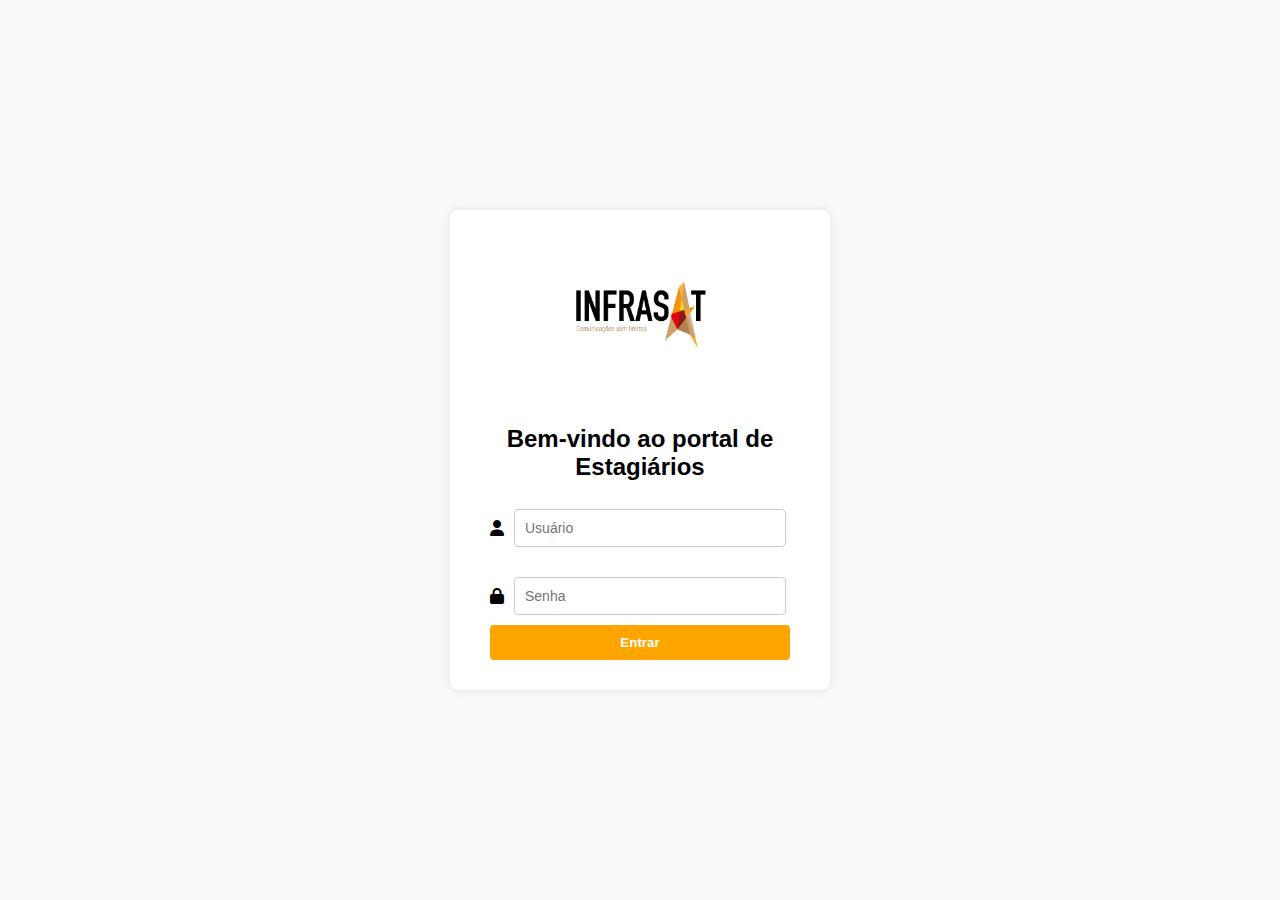
<file: index.html>
<!DOCTYPE html>
<html lang="pt">
<head>
  <meta charset="UTF-8">
  <title>Login</title>
  <link rel="stylesheet" href="style.css">
  <link rel="stylesheet" href="https://cdnjs.cloudflare.com/ajax/libs/font-awesome/6.4.0/css/all.min.css">

</head>
<body>
  
  <div class="login-container">
    <img src="imagens/logo.png" alt="Logo Infrasat" class="logo" />
    <h2>Bem-vindo ao portal de Estagiários</h2>

  <div style="display: flex; align-items: center; max-width: 300px; margin: auto;">
    <i class="fa fa-user" style="margin-right: 10px;"></i>
    <input type="text" placeholder="Usuário">
  </div>

  <div style="display: flex; align-items: center; max-width: 300px; margin: auto; margin-top: 10px;">
    <i class="fa fa-lock" style="margin-right: 10px;"></i>
    <input type="password" placeholder="Senha">
  </div>

    <button>Entrar</button>
</div>

<script>
  function validarLogin() {
    const usuario = document.getElementById('usuario').value.trim();
    const senha = document.getElementById('senha').value.trim();

    if (usuario === '' || senha === '') {
      alert('Por favor, preencha todos os campos.');
      return false;
    }

    // Aqui você pode redirecionar ou chamar backend
    alert('Login válido!');

    return true;
  }
</script>

  <script src="script.js"></script>
</body>
</html>
</file>
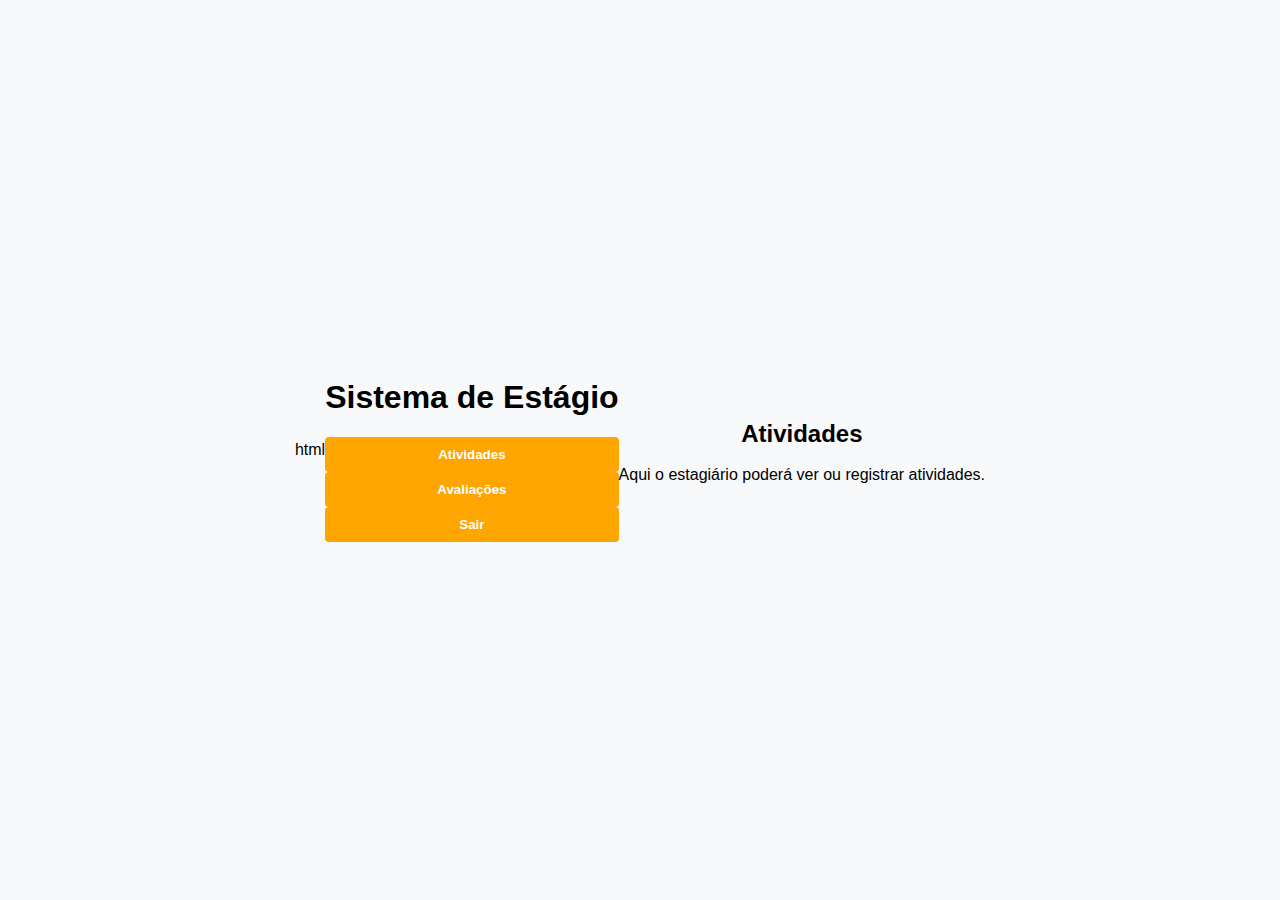
<file: dashboard.html>
html
<!DOCTYPE html>
<html lang="pt">
<head>
  <meta charset="UTF-8">
  <title>Painel do Estagiário</title>
  <link rel="stylesheet" href="style.css">
</head>
<body>
  <header>
    <h1>Sistema de Estágio</h1>
    <nav>
      <button onclick="mostrarSecao('atividades')">Atividades</button>
      <button onclick="mostrarSecao('avaliacoes')">Avaliações</button>
      <button onclick="logout()">Sair</button>
    </nav>
  </header>

  <main>
    <section id="atividades" class="secao">
      <h2>Atividades</h2>
      <p>Aqui o estagiário poderá ver ou registrar atividades.</p>
      <!-- Conteúdo futuro -->
    </section>
    <section id="avaliacoes" class="secao" style="display:none;">
      <h2>Avaliações</h2>
      <p>Avaliações de desempenho realizadas pelo supervisor.</p>
      <!-- Conteúdo futuro -->
    </section>
  </main>

  <script src="script.js"></script>
</body>
</html>
</file>
<file: style.css>
body {
  font-family: Arial, sans-serif;
  background-color: #f8f9fa;
  display: flex;
  justify-content: center;
  align-items: center;
  height: 100vh;
  margin: 0;
}

.login-container {
  width: 300px; /* Define largura fixa do container */
  margin: auto;
  background: #fff;
  padding: 30px 40px;
  border-radius: 8px;
  box-shadow: 0 0 10px rgba(0, 0, 0, 0.1);
  text-align: center;
}

.logo {
  width: 200px;
  margin-bottom: 20px;
}

h2 {
  margin-bottom: 18px;
  color: black;
  text-align: center;
}
input {
  width: 250px;
  padding: 10px;
  margin: 10px 0;
  font-size: 14px;
  border: 1px solid #ccc;
  border-radius: 4px;
}

button {
  width: 100%;
  padding: 10px;
  background-color: orange;
  color: #fff;
  font-weight: bold;
  border: none;
  border-radius: 4px;
  cursor: pointer;
}

button:hover {
    background-color: #555;
}
</file>
